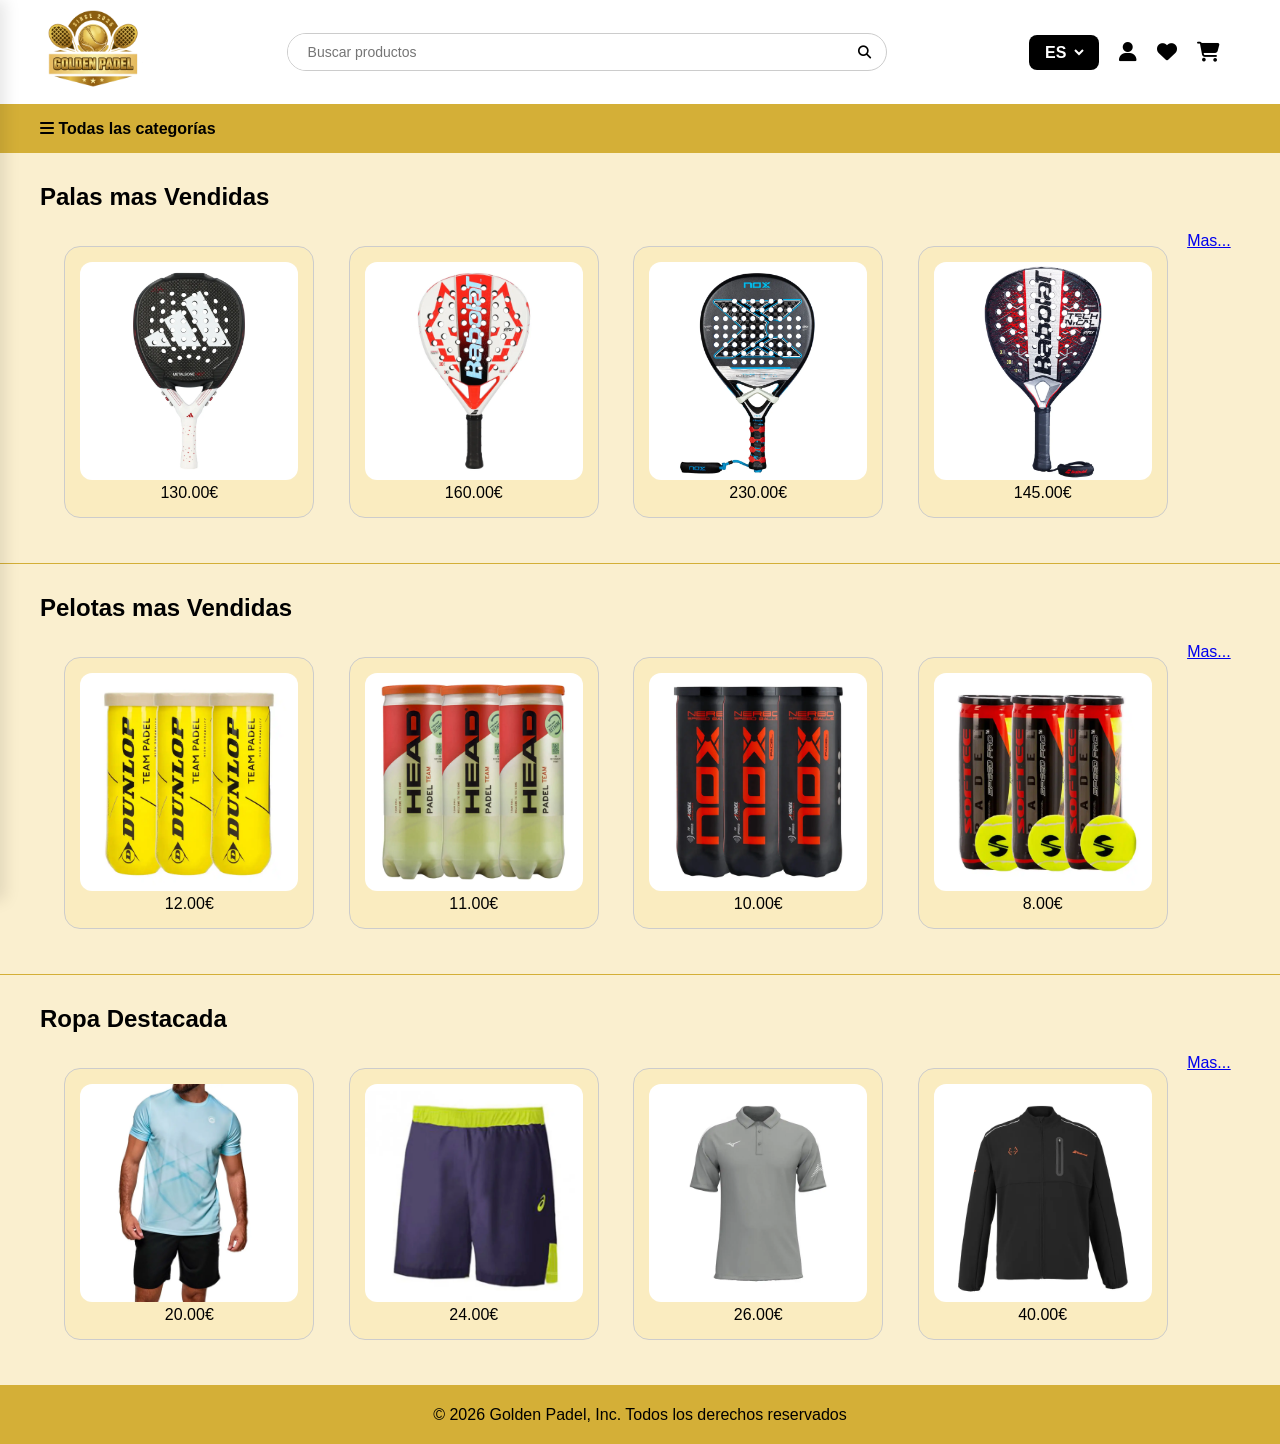
<file: index.html>
<!doctype html>
<html lang="en">
    <head>
        <meta charset="UTF-8" />
        <meta name="viewport" content="width=device-width, initial-scale=1.0" />
        <link rel="stylesheet" href="css/style.css" />
        <link rel="shortcut icon" href="img/logo.png" type="image/x-icon" />
        <link rel="stylesheet" href="https://cdnjs.cloudflare.com/ajax/libs/font-awesome/6.1.1/css/all.min.css" integrity="sha512-KfkfwYDsLkIlwQp6LFnl8zNdLGxu9YAA1QvwINks4PhcElQSvqcyVLLD9aMhXd13uQjoXtEKNosOWaZqXgel0g==" crossorigin="anonymous" referrerpolicy="no-referrer" />
        <title>Golden Padel</title>
    </head>

    <body>
    <!--Cabecera-->
    <header class="cabecera">
        <div class="logo">
            <a href="index.html" target="_self"><img src="img/logo.png" alt="logo"/></a>
        </div>
        <form class="busqueda">
            <input type="search" name="#" placeholder="Buscar productos">
            <button type="submit" target="_self">
                <i class="fa-solid fa-magnifying-glass"></i>
            </button>
        </form>
        <div class="acciones">
            <div class="idioma">
                <select>
                    <option>ES</option>
                    <option>EN</option>
                </select>
            </div>
            <a href="#" target="_self"><i class="fa-solid fa-user" style="color: rgb(0, 0, 0);"></i></a>
            <a href="#" target="_self"><i class="fa-solid fa-heart" style="color: rgb(0, 0, 0);"></i></a>
            <a href="#" target="_self"><i class="fa-solid fa-cart-shopping" style="color: rgb(0, 0, 0);"></i></a>
        </div>
    </header>

    <!--Menu-->
    <div class="contenedor-menu">
        <div class="menu">
            <a href="#"><i class="fa-solid fa-bars"></i> Todas las categorías</a>
            
            <div class="contenedor-lateral">
                <div class="cabecera-contenedor-lateral">
                    <h3>Golden Padel</h3>
                </div>
                <ul>
                    <li><a href="ropa.html" target="_self"><img src="img/iconos/ropa.png" alt=""> Ropa</a></li>
                    <li><a href="palas.html" target="_self"><img src="img/iconos/pala.png" alt=""> Palas</a></li>
                    <li><a href="pelotas.html" target="_self"><img src="img/iconos/pelotas.png" alt=""> Pelotas</a></li>
                    <li><a href="zapatillas.html" target="_self"><img src="img/iconos/zapatilla.png" alt=""> Zapatillas</a></li>
                    <li><a href="accesorios.html" target="_self"><img src="img/iconos/accesorios.png" alt=""> Accesorios</a></li>
                    <li><a href="formulario.html" target="_self"><img src="img/iconos/newsletter.png" alt=""> Newsletter</a></li>
                </ul>
            </div>
        </div>
    </div>

    <!--Panel Principal-->
    <section class="panel-index">
        <div class="palas seccion">
            <p>Palas mas Vendidas</p>
            <div class="articulo">
                <img src="img/palas/pala-adidas1.webp" alt="">
                <p>130.00€</p>
            </div>
            <div class="articulo">
                <img src="img/palas/pala-babolat1.webp" alt="">
                <p>160.00€</p>
            </div>
            <div class="articulo">
                <img src="img/palas/pala-nox1.webp" alt="">
                <p>230.00€</p>
            </div>
            <div class="articulo">
                <img src="img/palas/pala-babolat2.webp" alt="">
                <p>145.00€</p>
            </div>
            <div class="extra">
                <p><a href="palas.html" target="_self">Mas...</a></p>
            </div>
        </div>
        <div class="pelotas seccion">
            <p>Pelotas mas Vendidas</p>
            <div class="articulo">
                <img src="img/pelotas/pelotas-dunlop.webp" alt="">
                <p>12.00€</p>
            </div>
            <div class="articulo">
                <img src="img/pelotas/pelotas-head.webp" alt="">
                <p>11.00€</p>
            </div>
            <div class="articulo">
                <img src="img/pelotas/pelotas-nox.webp" alt="">
                <p>10.00€</p>
            </div>
            <div class="articulo">
                <img src="img/pelotas/pelotas-softee.webp" alt="">
                <p>8.00€</p>
            </div>
            <div class="extra">
                <p><a href="ropa.html" target="_self">Mas...</a></p>
            </div>
        </div>
        <div class="ropa seccion">
            <p>Ropa Destacada</p>
            <div class="articulo">
                <img src="img/ropa/camiseta1.webp" alt="">
                <p>20.00€</p>
            </div>
            <div class="articulo">
                <img src="img/ropa/pantalon1.webp" alt="">
                <p>24.00€</p>
            </div>
            <div class="articulo">
                <img src="img/ropa/polo1.webp" alt="">
                <p>26.00€</p>
            </div>
            <div class="articulo">
                <img src="img/ropa/sudadera1.webp" alt="">
                <p>40.00€</p>
            </div>
            <div class="extra">
                <p><a href="ropa.html" target="_self">Mas...</a></p>
            </div>
        </div>
    </section>

    <!--Pie de Página-->
    <footer class="pie">
        <p>© 2026 Golden Padel, Inc. Todos los derechos reservados</p>
    </footer>
  </body>
</html>
</file>
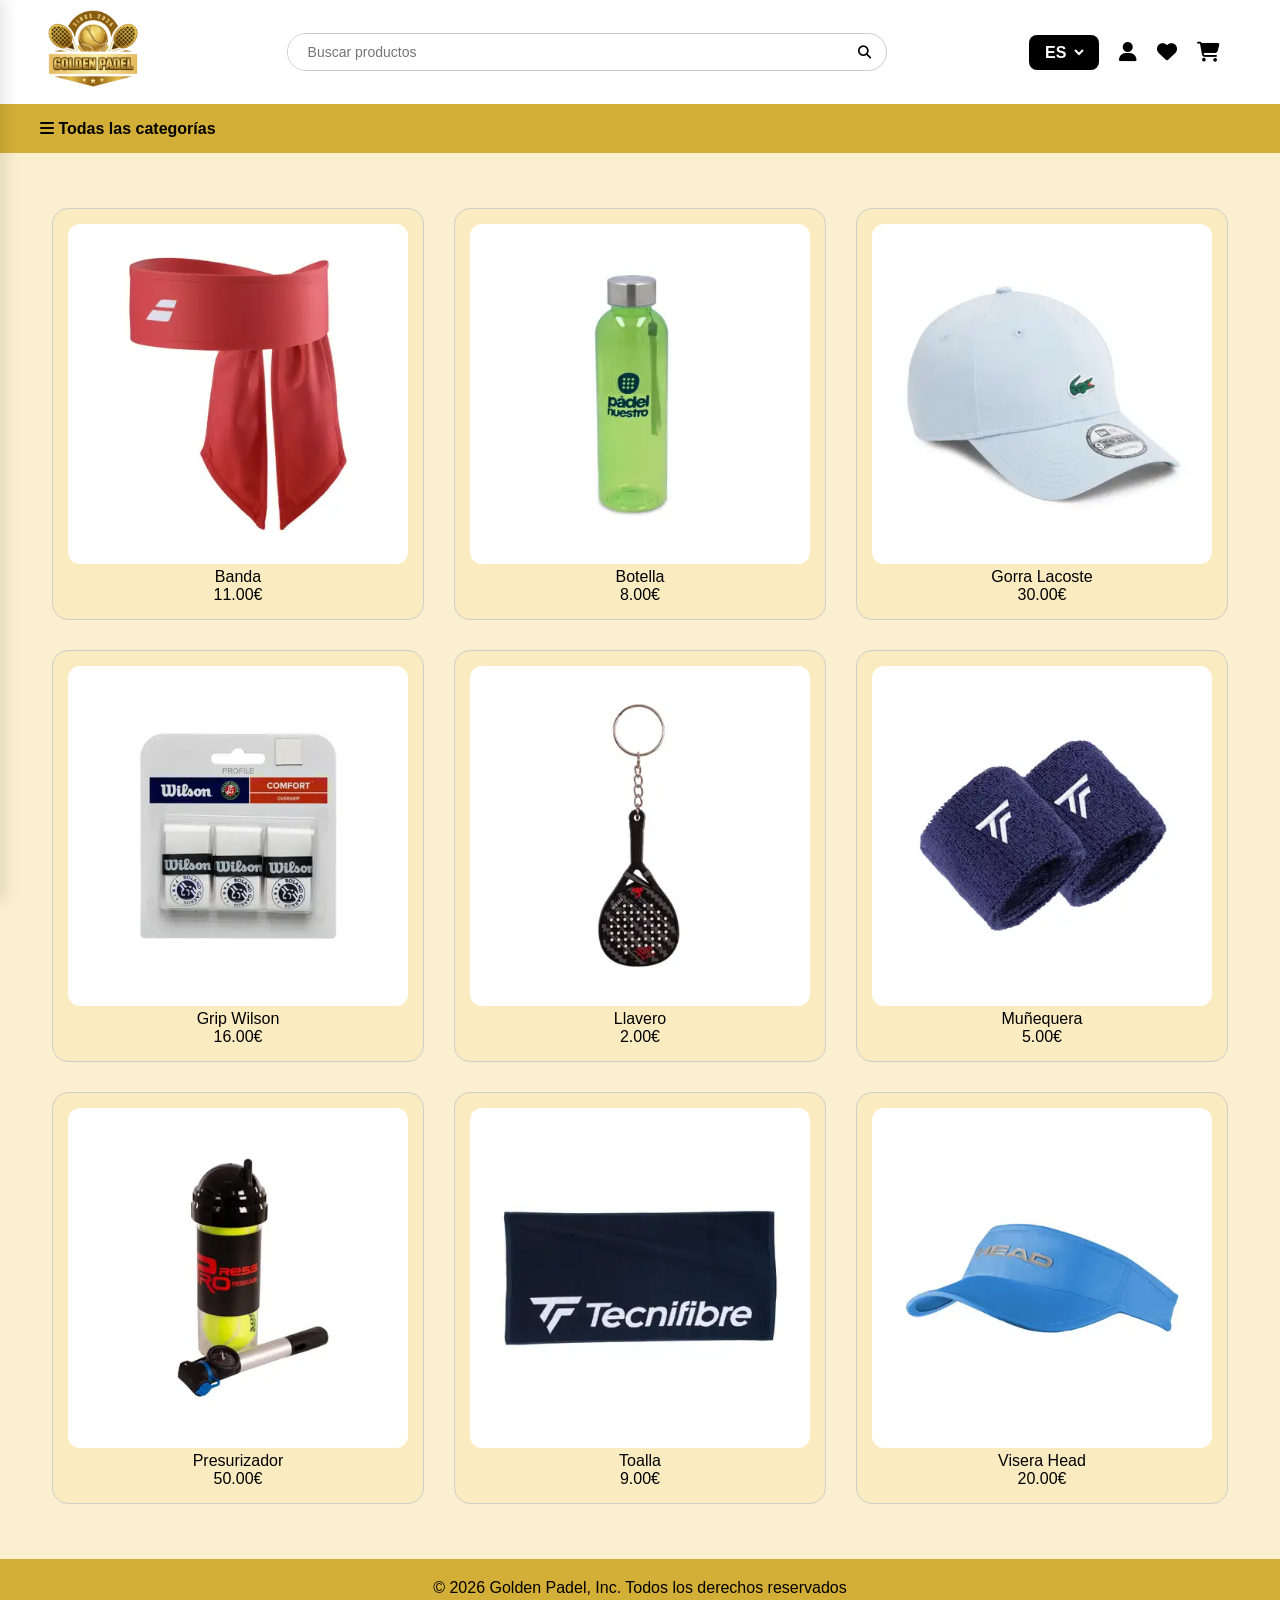
<file: accesorios.html>
<!doctype html>
<html lang="en">
    <head>
        <meta charset="UTF-8" />
        <meta name="viewport" content="width=device-width, initial-scale=1.0" />
        <link rel="stylesheet" href="css/style.css" />
        <link rel="shortcut icon" href="img/logo.png" type="image/x-icon" />
        <!--Libreria iconos-->
        <link rel="stylesheet" href="https://cdnjs.cloudflare.com/ajax/libs/font-awesome/6.1.1/css/all.min.css" integrity="sha512-KfkfwYDsLkIlwQp6LFnl8zNdLGxu9YAA1QvwINks4PhcElQSvqcyVLLD9aMhXd13uQjoXtEKNosOWaZqXgel0g==" crossorigin="anonymous" referrerpolicy="no-referrer" />
        <title>Golden Padel</title>
    </head>
    <body>
    <!--Cabecera-->
    <header class="cabecera">
        <!--Contenedor del Logo-->
        <div class="logo">
            <a href="index.html" target="_self"><img src="img/logo.png" alt="logo"/></a>
        </div>
        <!--Contenedor cuadro de Búsqueda-->
        <form class="busqueda">
            <input type="search" name="#" placeholder="Buscar productos">
            <button type="submit" target="_self">
                <i class="fa-solid fa-magnifying-glass"></i>
            </button>
        </form>
        <!--Contenedor de Acciones del Usuario-->
        <div class="acciones">
            <div class="idioma">
                <select>
                    <option>ES</option>
                    <option>EN</option>
                </select>
            </div>
            <a href="#" target="_self"><i class="fa-solid fa-user" style="color: rgb(0, 0, 0);"></i></a>
            <a href="#" target="_self"><i class="fa-solid fa-heart" style="color: rgb(0, 0, 0);"></i></a>
            <a href="#" target="_self"><i class="fa-solid fa-cart-shopping" style="color: rgb(0, 0, 0);"></i></a>
        </div>
    </header>

    <!--Contenedor de la Barra de Navegacion-->
    <div class="contenedor-menu">
        <div class="menu">
            <a href="#"><i class="fa-solid fa-bars"></i> Todas las categorías</a>
            
            <!--Menu lateral (Escondido)-->
            <div class="contenedor-lateral">
                <div class="cabecera-contenedor-lateral">
                    <h3>Golden Padel</h3>
                </div>
                <ul>
                    <li><a href="ropa.html" target="_self"><img src="img/iconos/ropa.png" alt=""> Ropa</a></li>
                    <li><a href="palas.html" target="_self"><img src="img/iconos/pala.png" alt=""> Palas</a></li>
                    <li><a href="pelotas.html" target="_self"><img src="img/iconos/pelotas.png" alt=""> Pelotas</a></li>
                    <li><a href="zapatillas.html" target="_self"><img src="img/iconos/zapatilla.png" alt=""> Zapatillas</a></li>
                    <li><a href="accesorios.html" target="_self"><img src="img/iconos/accesorios.png" alt=""> Accesorios</a></li>
                    <li><a href="formulario.html" target="_self"><img src="img/iconos/newsletter.png" alt=""> Newsletter</a></li>
                </ul>
            </div>
        </div>
    </div>

    <!--Contenedor del Panel Principal-->
    <section class="panel-accesorios">
    <div class="articulo">
        <img src="img/accesorios/banda1.webp" alt="">
        <p>Banda</p>
        <p>11.00€</p>
    </div>
    <div class="articulo">
        <img src="img/accesorios/botella1.webp" alt="">
        <p>Botella</p>
        <p>8.00€</p>
    </div>
    <div class="articulo">
        <img src="img/accesorios/gorra1.webp" alt="">
        <p>Gorra Lacoste</p>
        <p>30.00€</p>
    </div>
    <div class="articulo">
        <img src="img/accesorios/grip.webp" alt="">
        <p>Grip Wilson</p>
        <p>16.00€</p>
    </div>
    <div class="articulo">
        <img src="img/accesorios/llavero.webp" alt="">
        <p>Llavero</p>
        <p>2.00€</p>
    </div>
    <div class="articulo">
        <img src="img/accesorios/muñequera1.webp" alt="">
        <p>Muñequera</p>
        <p>5.00€</p>
    </div>
    <div class="articulo">
        <img src="img/accesorios/presurizador.webp" alt="">
        <p>Presurizador</p>
        <p>50.00€</p>
    </div>
    <div class="articulo">
        <img src="img/accesorios/toalla1.webp" alt="">
        <p>Toalla</p>
        <p>9.00€</p>
    </div>
    <div class="articulo">
        <img src="img/accesorios/visera1.webp" alt="">
        <p>Visera Head</p>
        <p>20.00€</p>
    </div>
    </section>

    <!--Contenedor del Footer-->
    <footer class="pie">
        <p>© 2026 Golden Padel, Inc. Todos los derechos reservados</p>
    </footer>
  </body>
</html>
</file>
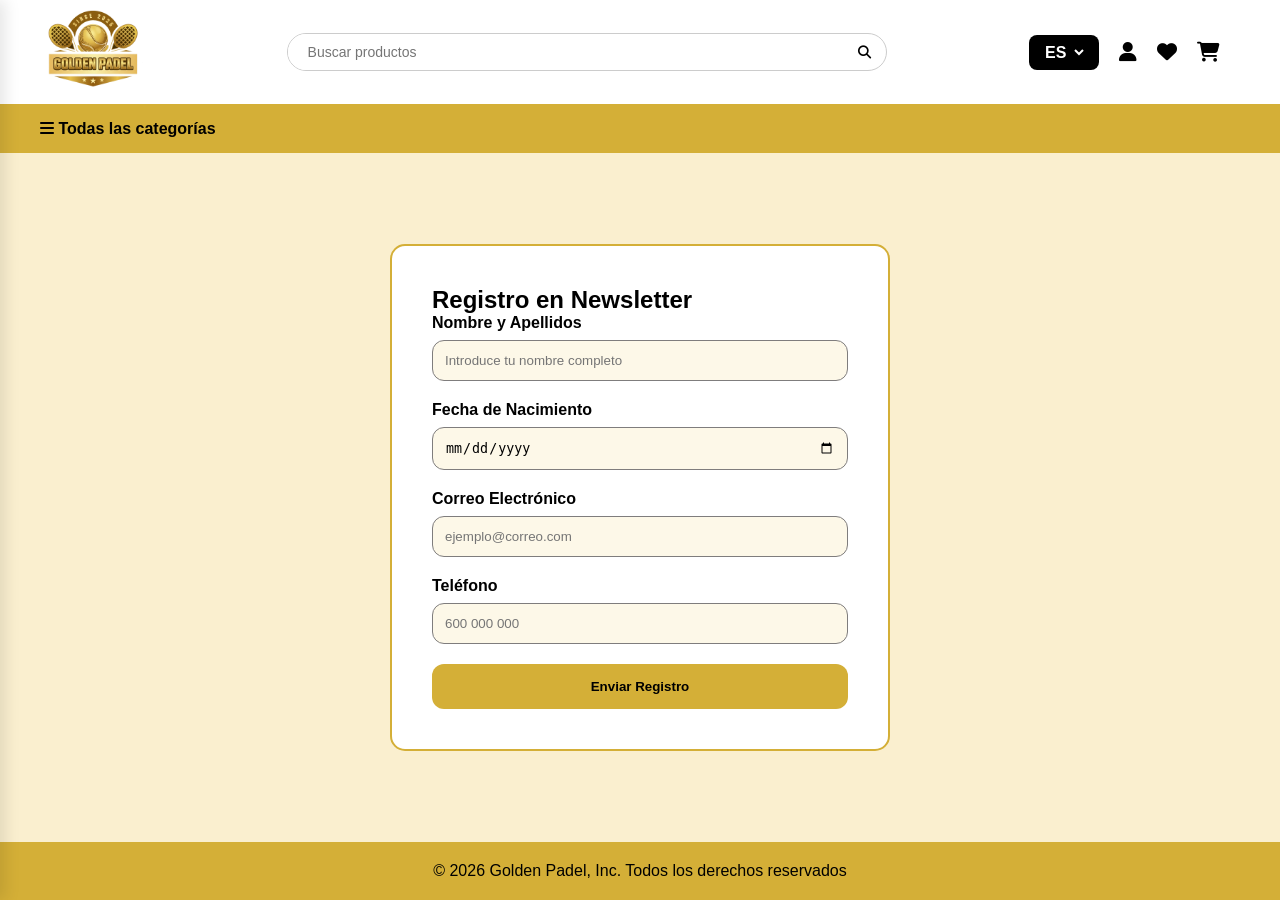
<file: formulario.html>
<!doctype html>
<html lang="en">
    <head>
        <meta charset="UTF-8" />
        <meta name="viewport" content="width=device-width, initial-scale=1.0" />
        <link rel="stylesheet" href="css/style.css" />
        <link rel="shortcut icon" href="img/logo.png" type="image/x-icon" />
        <!--Libreria iconos-->
        <link rel="stylesheet" href="https://cdnjs.cloudflare.com/ajax/libs/font-awesome/6.1.1/css/all.min.css" integrity="sha512-KfkfwYDsLkIlwQp6LFnl8zNdLGxu9YAA1QvwINks4PhcElQSvqcyVLLD9aMhXd13uQjoXtEKNosOWaZqXgel0g==" crossorigin="anonymous" referrerpolicy="no-referrer" />
        <title>Golden Padel</title>
    </head>
    <body>
    <!--Cabecera-->
    <header class="cabecera">
        <!--Contenedor del Logo-->
        <div class="logo">
            <a href="index.html" target="_self"><img src="img/logo.png" alt="logo"/></a>
        </div>
        <!--Contenedor cuadro de Búsqueda-->
        <form class="busqueda">
            <input type="search" name="#" placeholder="Buscar productos">
            <button type="submit" target="_self">
                <i class="fa-solid fa-magnifying-glass"></i>
            </button>
        </form>
        <!--Contenedor de Acciones del Usuario-->
        <div class="acciones">
            <div class="idioma">
                <select>
                    <option>ES</option>
                    <option>EN</option>
                </select>
            </div>
            <a href="usuario.html" target="_self"><i class="fa-solid fa-user" style="color: rgb(0, 0, 0);"></i></a>
            <a href="favoritos.html" target="_self"><i class="fa-solid fa-heart" style="color: rgb(0, 0, 0);"></i></a>
            <a href="carrito.html" target="_self"><i class="fa-solid fa-cart-shopping" style="color: rgb(0, 0, 0);"></i></a>
        </div>
    </header>

    <!--Contenedor de la Barra de Navegacion-->
    <div class="contenedor-menu">
        <div class="menu">
            <a href="#"><i class="fa-solid fa-bars"></i> Todas las categorías</a>
            
            <!--Menu lateral (Escondido)-->
            <div class="contenedor-lateral">
                <div class="cabecera-contenedor-lateral">
                    <h3>Golden Padel</h3>
                </div>
                <ul>
                    <li><a href="ropa.html" target="_self"><img src="img/iconos/ropa.png" alt=""> Ropa</a></li>
                    <li><a href="palas.html" target="_self"><img src="img/iconos/pala.png" alt=""> Palas</a></li>
                    <li><a href="pelotas.html" target="_self"><img src="img/iconos/pelotas.png" alt=""> Pelotas</a></li>
                    <li><a href="zapatillas.html" target="_self"><img src="img/iconos/zapatilla.png" alt=""> Zapatillas</a></li>
                    <li><a href="accesorios.html" target="_self"><img src="img/iconos/accesorios.png" alt=""> Accesorios</a></li>
                    <li><a href="formulario.html" target="_self"><img src="img/iconos/newsletter.png" alt=""> Newsletter</a></li>
                </ul>
            </div>
        </div>
    </div>
    
    <!--Contenedor del Panel Principal-->
    <section class="panel-formulario">
    <div class="contenedor-formulario">
        <h2>Registro en Newsletter</h2>
            <form action="mailto:diego.librado.lopez2004@gmail.com" method="get" enctype="application/x-www-form-urlencoded">
            <div class="casilla">
                <label for="nombre">Nombre y Apellidos</label>
                <input type="text" placeholder="Introduce tu nombre completo" required>
            </div>

            <div class="casilla">
                <label for="nacimiento">Fecha de Nacimiento</label>
                <input type="date" required>
            </div>

            <div class="casilla">
                <label for="email">Correo Electrónico</label>
                <input type="email" placeholder="ejemplo@correo.com" required>
            </div>

            <div class="casilla">
                <label for="telefono">Teléfono</label>
                <input type="tel" placeholder="600 000 000" required>
            </div>

            <button type="submit" class="boton-enviar">Enviar Registro</button>
        </form>
    </div>
    </section>

    <!--Contenedor del Footer-->
    <footer class="pie">
        <p>© 2026 Golden Padel, Inc. Todos los derechos reservados</p>
    </footer>
  </body>
</html>
</file>
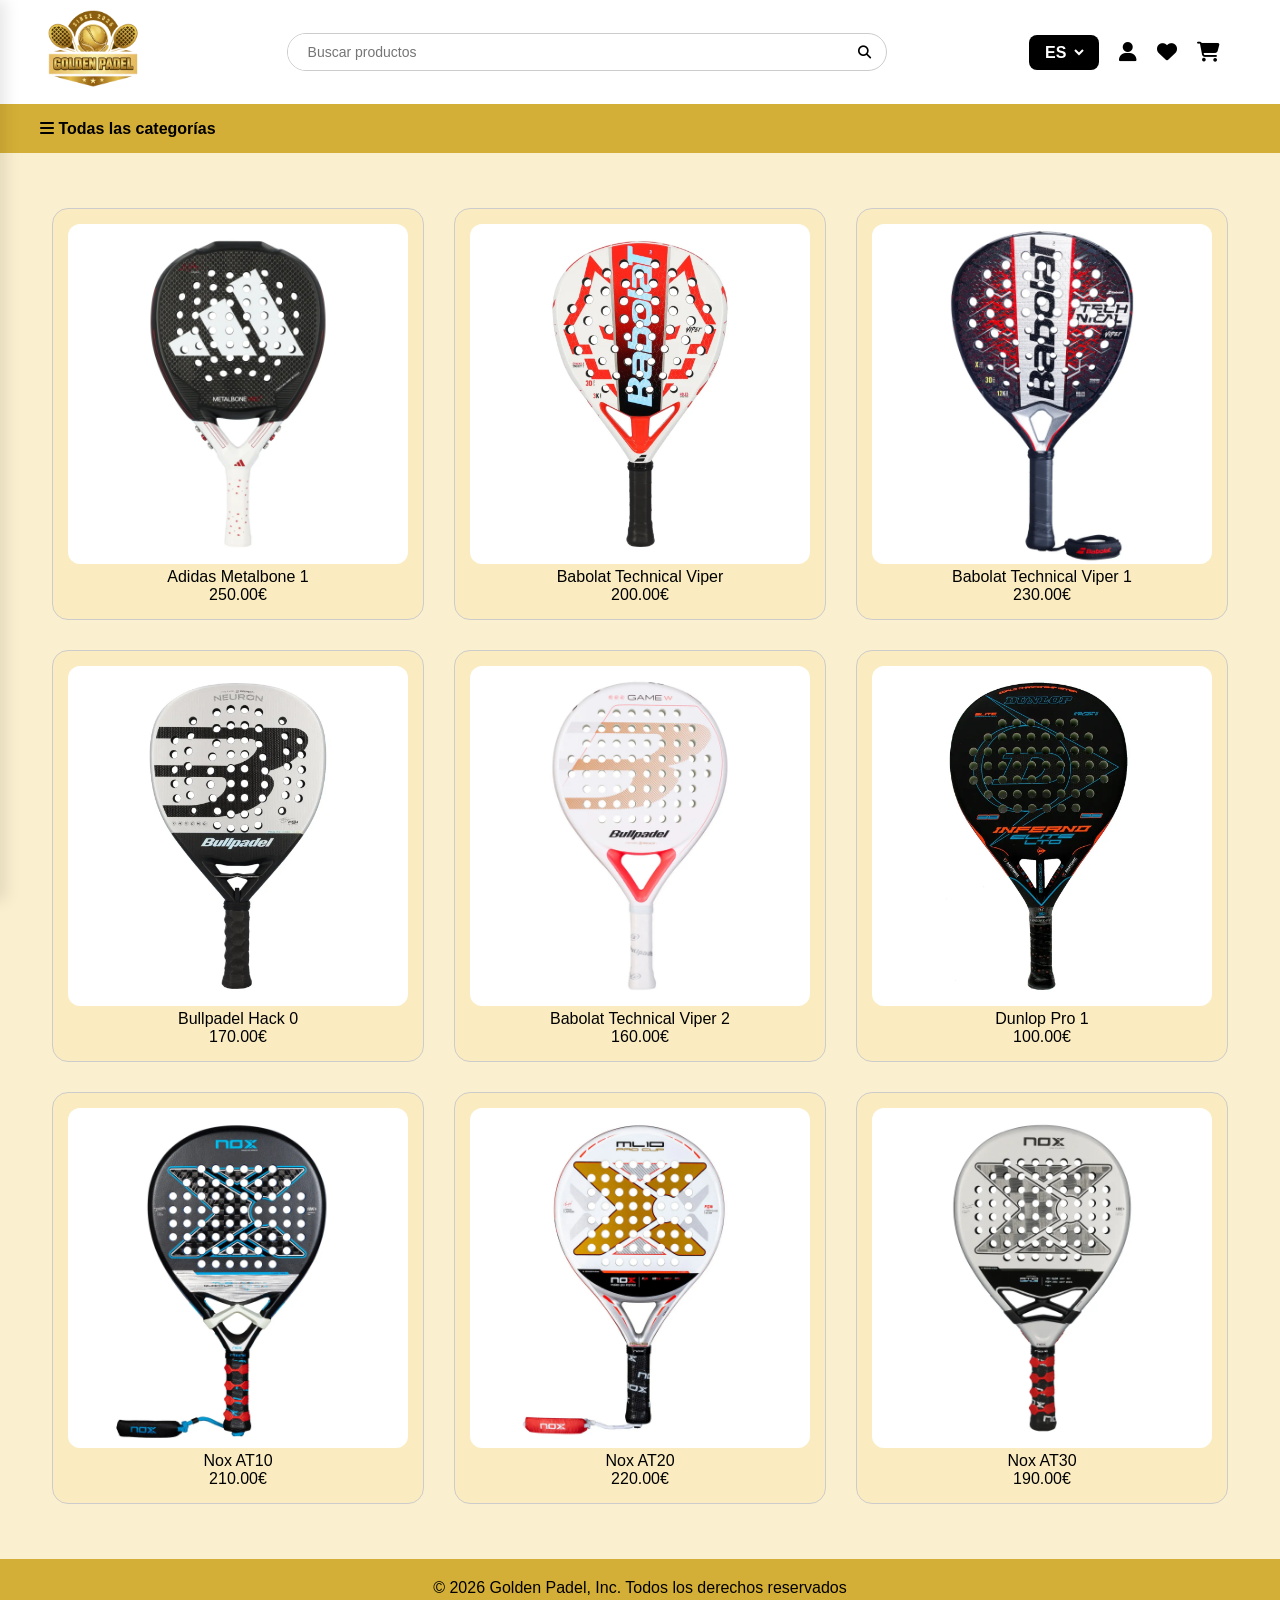
<file: palas.html>
<!doctype html>
<html lang="en">
    <head>
        <meta charset="UTF-8" />
        <meta name="viewport" content="width=device-width, initial-scale=1.0" />
        <link rel="stylesheet" href="css/style.css" />
        <link rel="shortcut icon" href="img/logo.png" type="image/x-icon" />
        <!--Libreria iconos-->
        <link rel="stylesheet" href="https://cdnjs.cloudflare.com/ajax/libs/font-awesome/6.1.1/css/all.min.css" integrity="sha512-KfkfwYDsLkIlwQp6LFnl8zNdLGxu9YAA1QvwINks4PhcElQSvqcyVLLD9aMhXd13uQjoXtEKNosOWaZqXgel0g==" crossorigin="anonymous" referrerpolicy="no-referrer" />
        <title>Golden Padel</title>
    </head>
    <body>
    <!--Cabecera-->
    <header class="cabecera">
        <!--Contenedor del Logo-->
        <div class="logo">
            <a href="index.html" target="_self"><img src="img/logo.png" alt="logo"/></a>
        </div>
        <!--Contenedor cuadro de Búsqueda-->
        <form class="busqueda">
            <input type="search" name="#" placeholder="Buscar productos">
            <button type="submit" target="_self">
                <i class="fa-solid fa-magnifying-glass"></i>
            </button>
        </form>
        <!--Contenedor de Acciones del Usuario-->
        <div class="acciones">
            <div class="idioma">
                <select>
                    <option>ES</option>
                    <option>EN</option>
                </select>
            </div>
            <a href="usuario.html" target="_self"><i class="fa-solid fa-user" style="color: rgb(0, 0, 0);"></i></a>
            <a href="favoritos.html" target="_self"><i class="fa-solid fa-heart" style="color: rgb(0, 0, 0);"></i></a>
            <a href="carrito.html" target="_self"><i class="fa-solid fa-cart-shopping" style="color: rgb(0, 0, 0);"></i></a>
        </div>
    </header>

    <!--Contenedor de la Barra de Navegacion-->
    <div class="contenedor-menu">
        <div class="menu">
            <a href="#"><i class="fa-solid fa-bars"></i> Todas las categorías</a>
            
            <!--Menu lateral (Escondido)-->
            <div class="contenedor-lateral">
                <div class="cabecera-contenedor-lateral">
                    <h3>Golden Padel</h3>
                </div>
                <ul>
                    <li><a href="ropa.html" target="_self"><img src="img/iconos/ropa.png" alt=""> Ropa</a></li>
                    <li><a href="palas.html" target="_self"><img src="img/iconos/pala.png" alt=""> Palas</a></li>
                    <li><a href="pelotas.html" target="_self"><img src="img/iconos/pelotas.png" alt=""> Pelotas</a></li>
                    <li><a href="zapatillas.html" target="_self"><img src="img/iconos/zapatilla.png" alt=""> Zapatillas</a></li>
                    <li><a href="accesorios.html" target="_self"><img src="img/iconos/accesorios.png" alt=""> Accesorios</a></li>
                    <li><a href="formulario.html" target="_self"><img src="img/iconos/newsletter.png" alt=""> Newsletter</a></li>
                </ul>
            </div>
        </div>
    </div>
    
    <!--Contenedor del Panel Principal-->
    <section class="panel-palas">
    <div class="articulo">
        <img src="img/palas/pala-adidas1.webp" alt="">
        <p>Adidas Metalbone 1</p>
        <p>250.00€</p>
    </div>
    <div class="articulo">
        <img src="img/palas/pala-babolat1.webp" alt="">
        <p>Babolat Technical Viper</p>
        <p>200.00€</p>
    </div>
    <div class="articulo">
        <img src="img/palas/pala-babolat2.webp" alt="">
        <p>Babolat Technical Viper 1</p>
        <p>230.00€</p>
    </div>
    <div class="articulo">
        <img src="img/palas/pala-bullpadel1.webp" alt="">
        <p>Bullpadel Hack 0</p>
        <p>170.00€</p>
    </div>
    <div class="articulo">
        <img src="img/palas/pala-bullpadel2.webp" alt="">
        <p>Babolat Technical Viper 2</p>
        <p>160.00€</p>
    </div>
    <div class="articulo">
        <img src="img/palas/pala-dunlop1.webp" alt="">
        <p>Dunlop Pro 1</p>
        <p>100.00€</p>
    </div>
    <div class="articulo">
        <img src="img/palas/pala-nox1.webp" alt="">
        <p>Nox AT10</p>
        <p>210.00€</p>
    </div>
    <div class="articulo">
        <img src="img/palas/pala-nox2.webp" alt="">
        <p>Nox AT20</p>
        <p>220.00€</p>
    </div>
    <div class="articulo">
        <img src="img/palas/pala-nox3.webp" alt="">
        <p>Nox AT30</p>
        <p>190.00€</p>
    </div>
    </section>

    <!--Contenedor del Footer-->
    <footer class="pie">
        <p>© 2026 Golden Padel, Inc. Todos los derechos reservados</p>
    </footer>
  </body>
</html>
</file>
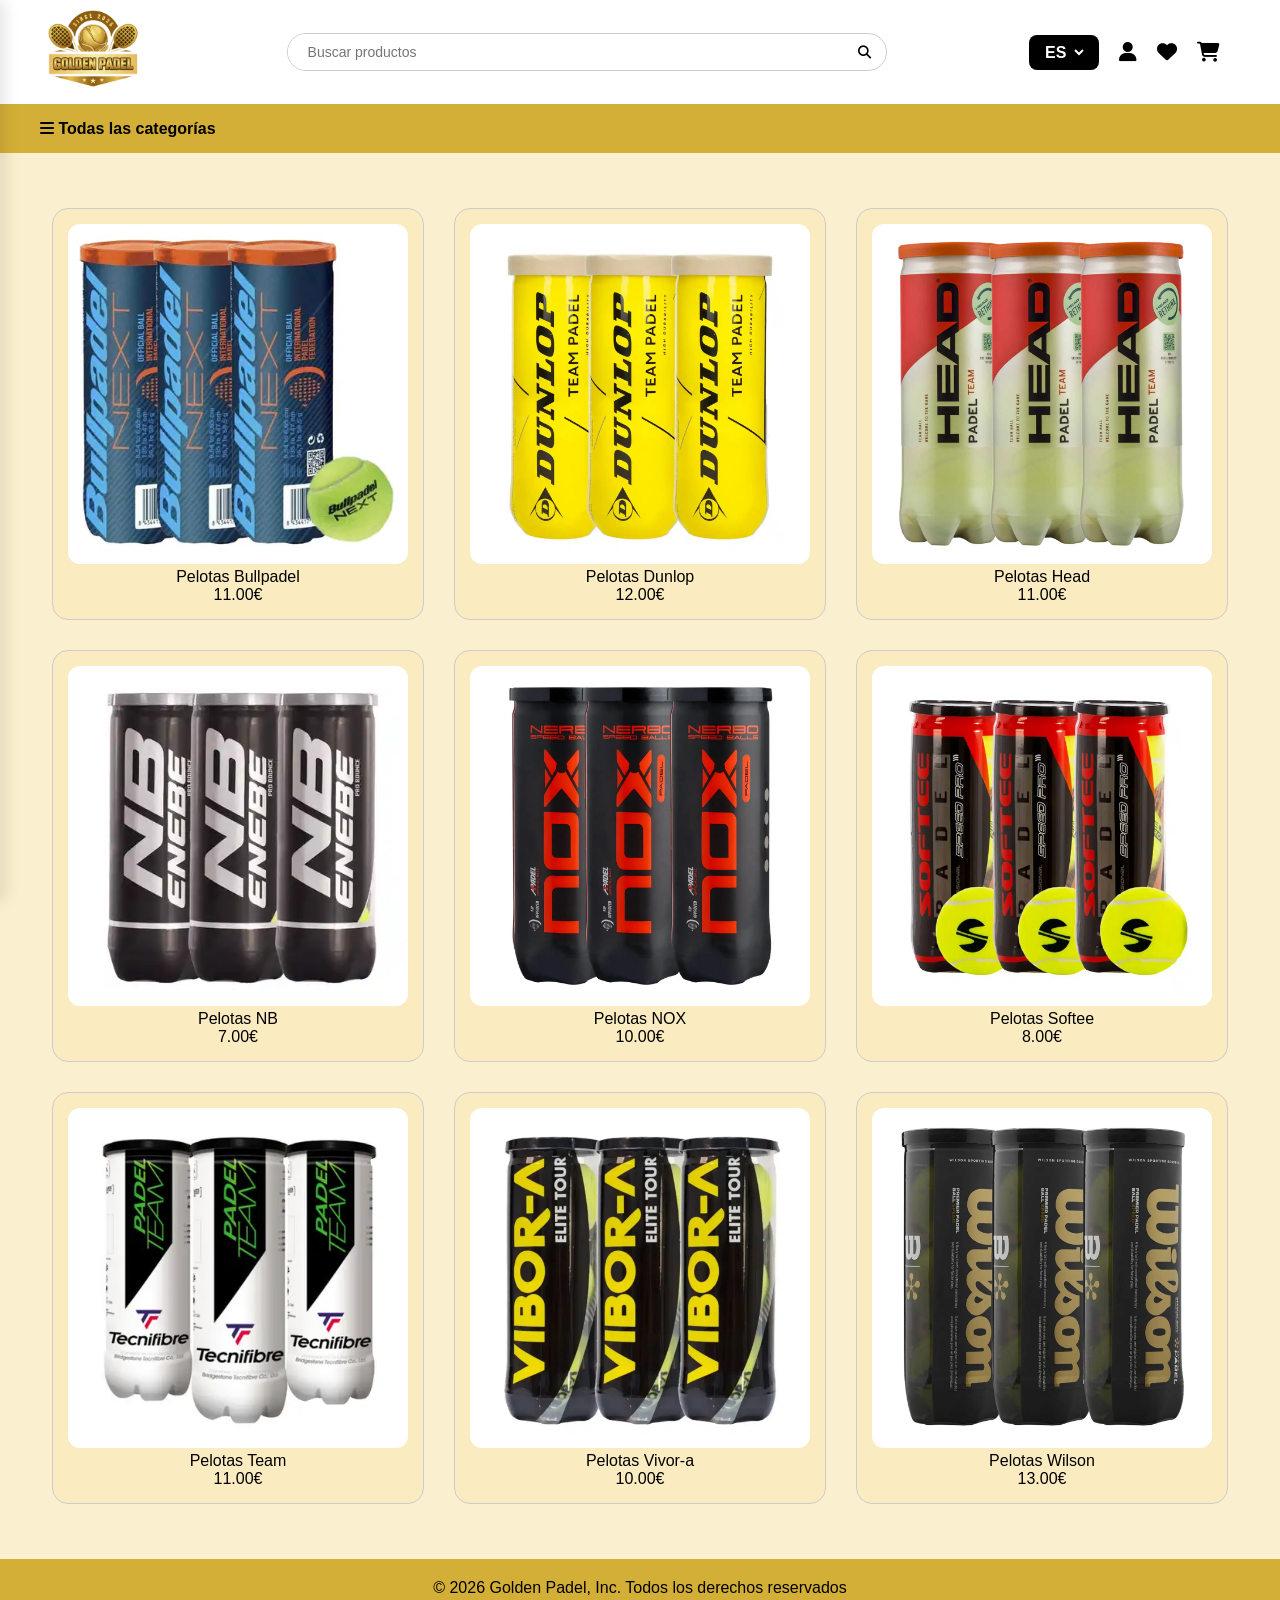
<file: pelotas.html>
<!doctype html>
<html lang="en">
    <head>
        <meta charset="UTF-8" />
        <meta name="viewport" content="width=device-width, initial-scale=1.0" />
        <link rel="stylesheet" href="css/style.css" />
        <link rel="shortcut icon" href="img/logo.png" type="image/x-icon" />
        <!--Libreria iconos-->
        <link rel="stylesheet" href="https://cdnjs.cloudflare.com/ajax/libs/font-awesome/6.1.1/css/all.min.css" integrity="sha512-KfkfwYDsLkIlwQp6LFnl8zNdLGxu9YAA1QvwINks4PhcElQSvqcyVLLD9aMhXd13uQjoXtEKNosOWaZqXgel0g==" crossorigin="anonymous" referrerpolicy="no-referrer" />
        <title>Golden Padel</title>
    </head>
    <body>
    <!--Cabecera-->
    <header class="cabecera">
        <!--Contenedor del Logo-->
        <div class="logo">
            <a href="index.html" target="_self"><img src="img/logo.png" alt="logo"/></a>
        </div>
        <!--Contenedor cuadro de Búsqueda-->
        <form class="busqueda">
            <input type="search" name="#" placeholder="Buscar productos">
            <button type="submit" target="_self">
                <i class="fa-solid fa-magnifying-glass"></i>
            </button>
        </form>
        <!--Contenedor de Acciones del Usuario-->
        <div class="acciones">
            <div class="idioma">
                <select>
                    <option>ES</option>
                    <option>EN</option>
                </select>
            </div>
            <a href="usuario.html" target="_self"><i class="fa-solid fa-user" style="color: rgb(0, 0, 0);"></i></a>
            <a href="favoritos.html" target="_self"><i class="fa-solid fa-heart" style="color: rgb(0, 0, 0);"></i></a>
            <a href="carrito.html" target="_self"><i class="fa-solid fa-cart-shopping" style="color: rgb(0, 0, 0);"></i></a>
        </div>
    </header>

    <!--Contenedor de la Barra de Navegacion-->
    <div class="contenedor-menu">
        <div class="menu">
            <a href="#"><i class="fa-solid fa-bars"></i> Todas las categorías</a>
            
            <!--Menu lateral (Escondido)-->
            <div class="contenedor-lateral">
                <div class="cabecera-contenedor-lateral">
                    <h3>Golden Padel</h3>
                </div>
                <ul>
                    <li><a href="ropa.html" target="_self"><img src="img/iconos/ropa.png" alt=""> Ropa</a></li>
                    <li><a href="palas.html" target="_self"><img src="img/iconos/pala.png" alt=""> Palas</a></li>
                    <li><a href="pelotas.html" target="_self"><img src="img/iconos/pelotas.png" alt=""> Pelotas</a></li>
                    <li><a href="zapatillas.html" target="_self"><img src="img/iconos/zapatilla.png" alt=""> Zapatillas</a></li>
                    <li><a href="accesorios.html" target="_self"><img src="img/iconos/accesorios.png" alt=""> Accesorios</a></li>
                    <li><a href="formulario.html" target="_self"><img src="img/iconos/newsletter.png" alt=""> Newsletter</a></li>
                </ul>
            </div>
        </div>
    </div>
    
    <!--Contenedor del Panel Principal-->
    <section class="panel-pelotas">
    <div class="articulo">
        <img src="img/pelotas/pelotas-bullpadel.webp" alt="">
        <p>Pelotas Bullpadel</p>
        <p>11.00€</p>
    </div>
    <div class="articulo">
        <img src="img/pelotas/pelotas-dunlop.webp" alt="">
        <p>Pelotas Dunlop</p>
        <p>12.00€</p>
    </div>
    <div class="articulo">
        <img src="img/pelotas/pelotas-head.webp" alt="">
        <p>Pelotas Head</p>
        <p>11.00€</p>
    </div>
    <div class="articulo">
        <img src="img/pelotas/pelotas-nb.webp" alt="">
        <p>Pelotas NB</p>
        <p>7.00€</p>
    </div>
    <div class="articulo">
        <img src="img/pelotas/pelotas-nox.webp" alt="">
        <p>Pelotas NOX</p>
        <p>10.00€</p>
    </div>
    <div class="articulo">
        <img src="img/pelotas/pelotas-softee.webp" alt="">
        <p>Pelotas Softee</p>
        <p>8.00€</p>
    </div>
    <div class="articulo">
        <img src="img/pelotas/pelotas-team.webp" alt="">
        <p>Pelotas Team</p>
        <p>11.00€</p>
    </div>
    <div class="articulo">
        <img src="img/pelotas/pelotas-vivora.webp" alt="">
        <p>Pelotas Vivor-a</p>
        <p>10.00€</p>
    </div>
    <div class="articulo">
        <img src="img/pelotas/pelotas-wilson.webp" alt="">
        <p>Pelotas Wilson</p>
        <p>13.00€</p>
    </div>
    </section>

    <!--Contenedor del Footer-->
    <footer class="pie">
        <p>© 2026 Golden Padel, Inc. Todos los derechos reservados</p>
    </footer>
  </body>
</html>
</file>
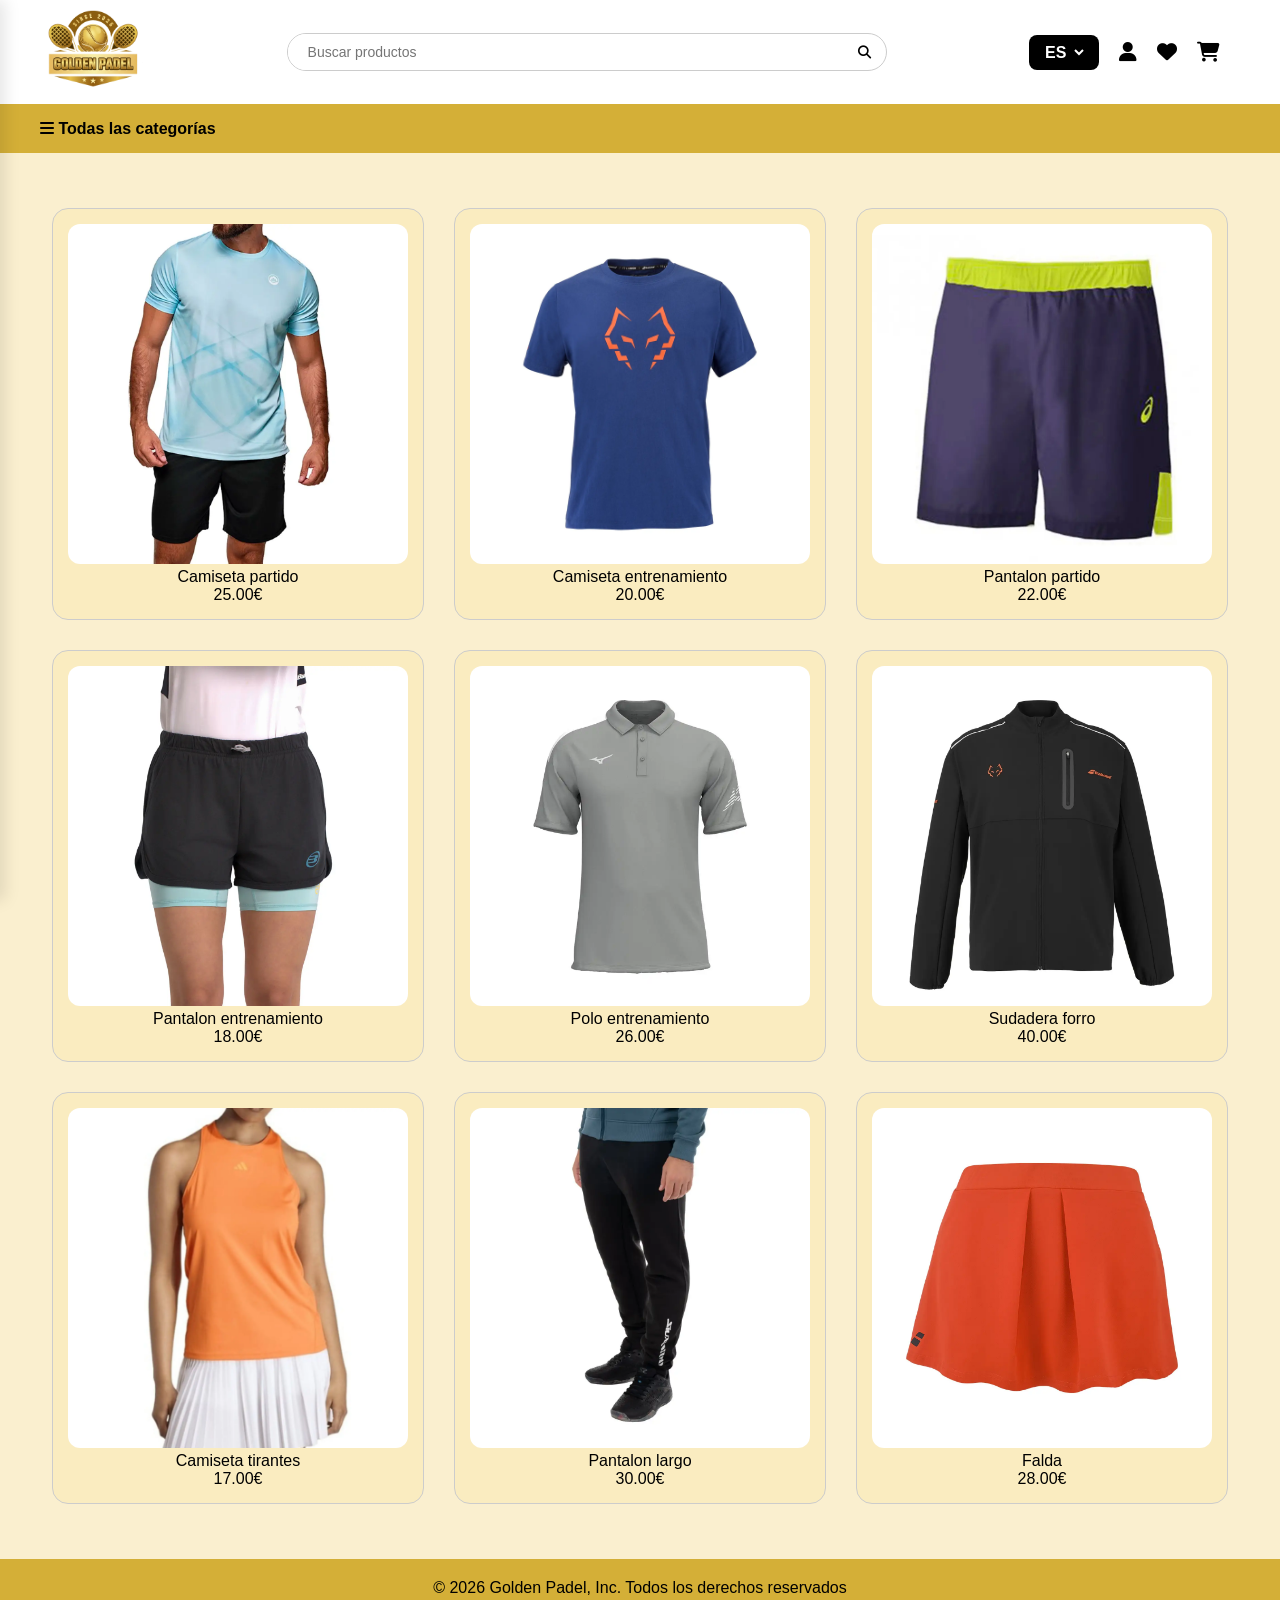
<file: ropa.html>
<!doctype html>
<html lang="en">
    <head>
        <meta charset="UTF-8" />
        <meta name="viewport" content="width=device-width, initial-scale=1.0" />
        <link rel="stylesheet" href="css/style.css" />
        <link rel="shortcut icon" href="img/logo.png" type="image/x-icon" />
        <!--Libreria iconos-->
        <link rel="stylesheet" href="https://cdnjs.cloudflare.com/ajax/libs/font-awesome/6.1.1/css/all.min.css" integrity="sha512-KfkfwYDsLkIlwQp6LFnl8zNdLGxu9YAA1QvwINks4PhcElQSvqcyVLLD9aMhXd13uQjoXtEKNosOWaZqXgel0g==" crossorigin="anonymous" referrerpolicy="no-referrer" />
        <title>Golden Padel</title>
    </head>
    <body>
    <!--Cabecera-->
    <header class="cabecera">
        <!--Contenedor del Logo-->
        <div class="logo">
            <a href="index.html" target="_self"><img src="img/logo.png" alt="logo"/></a>
        </div>
        <!--Contenedor cuadro de Búsqueda-->
        <form class="busqueda">
            <input type="search" name="#" placeholder="Buscar productos">
            <button type="submit" target="_self">
                <i class="fa-solid fa-magnifying-glass"></i>
            </button>
        </form>
        <!--Contenedor de Acciones del Usuario-->
        <div class="acciones">
            <div class="idioma">
                <select>
                    <option>ES</option>
                    <option>EN</option>
                </select>
            </div>
            <a href="usuario.html" target="_self"><i class="fa-solid fa-user" style="color: rgb(0, 0, 0);"></i></a>
            <a href="favoritos.html" target="_self"><i class="fa-solid fa-heart" style="color: rgb(0, 0, 0);"></i></a>
            <a href="carrito.html" target="_self"><i class="fa-solid fa-cart-shopping" style="color: rgb(0, 0, 0);"></i></a>
        </div>
    </header>

    <!--Contenedor de la Barra de Navegacion-->
    <div class="contenedor-menu">
        <div class="menu">
            <a href="#"><i class="fa-solid fa-bars"></i> Todas las categorías</a>
            
            <!--Menu lateral (Escondido)-->
            <div class="contenedor-lateral">
                <div class="cabecera-contenedor-lateral">
                    <h3>Golden Padel</h3>
                </div>
                <ul>
                    <li><a href="ropa.html" target="_self"><img src="img/iconos/ropa.png" alt=""> Ropa</a></li>
                    <li><a href="palas.html" target="_self"><img src="img/iconos/pala.png" alt=""> Palas</a></li>
                    <li><a href="pelotas.html" target="_self"><img src="img/iconos/pelotas.png" alt=""> Pelotas</a></li>
                    <li><a href="zapatillas.html" target="_self"><img src="img/iconos/zapatilla.png" alt=""> Zapatillas</a></li>
                    <li><a href="accesorios.html" target="_self"><img src="img/iconos/accesorios.png" alt=""> Accesorios</a></li>
                    <li><a href="formulario.html" target="_self"><img src="img/iconos/newsletter.png" alt=""> Newsletter</a></li>
                </ul>
            </div>
        </div>
    </div>
    
    <!--Contenedor del Panel Principal-->
    <section class="panel-ropa">
    <div class="articulo">
        <img src="img/ropa/camiseta1.webp" alt="">
        <p>Camiseta partido</p>
        <p>25.00€</p>
    </div>
    <div class="articulo">
        <img src="img/ropa/camiseta2.webp" alt="">
        <p>Camiseta entrenamiento</p>
        <p>20.00€</p>
    </div>
    <div class="articulo">
        <img src="img/ropa/pantalon1.webp" alt="">
        <p>Pantalon partido</p>
        <p>22.00€</p>
    </div>
    <div class="articulo">
        <img src="img/ropa/pantalon2.webp" alt="">
        <p>Pantalon entrenamiento</p>
        <p>18.00€</p>
    </div>
    <div class="articulo">
        <img src="img/ropa/polo1.webp" alt="">
        <p>Polo entrenamiento</p>
        <p>26.00€</p>
    </div>
    <div class="articulo">
        <img src="img/ropa/sudadera1.webp" alt="">
        <p>Sudadera forro</p>
        <p>40.00€</p>
    </div>
    <div class="articulo">
        <img src="img/ropa/camiseta3.webp" alt="">
        <p>Camiseta tirantes</p>
        <p>17.00€</p>
    </div>
    <div class="articulo">
        <img src="img/ropa/pantalon3.webp" alt="">
        <p>Pantalon largo</p>
        <p>30.00€</p>
    </div>
    <div class="articulo">
        <img src="img/ropa/falda.webp" alt="">
        <p>Falda</p>
        <p>28.00€</p>
    </div>
    </section>

    <!--Contenedor del Footer-->
    <footer class="pie">
        <p>© 2026 Golden Padel, Inc. Todos los derechos reservados</p>
    </footer>
  </body>
</html>
</file>
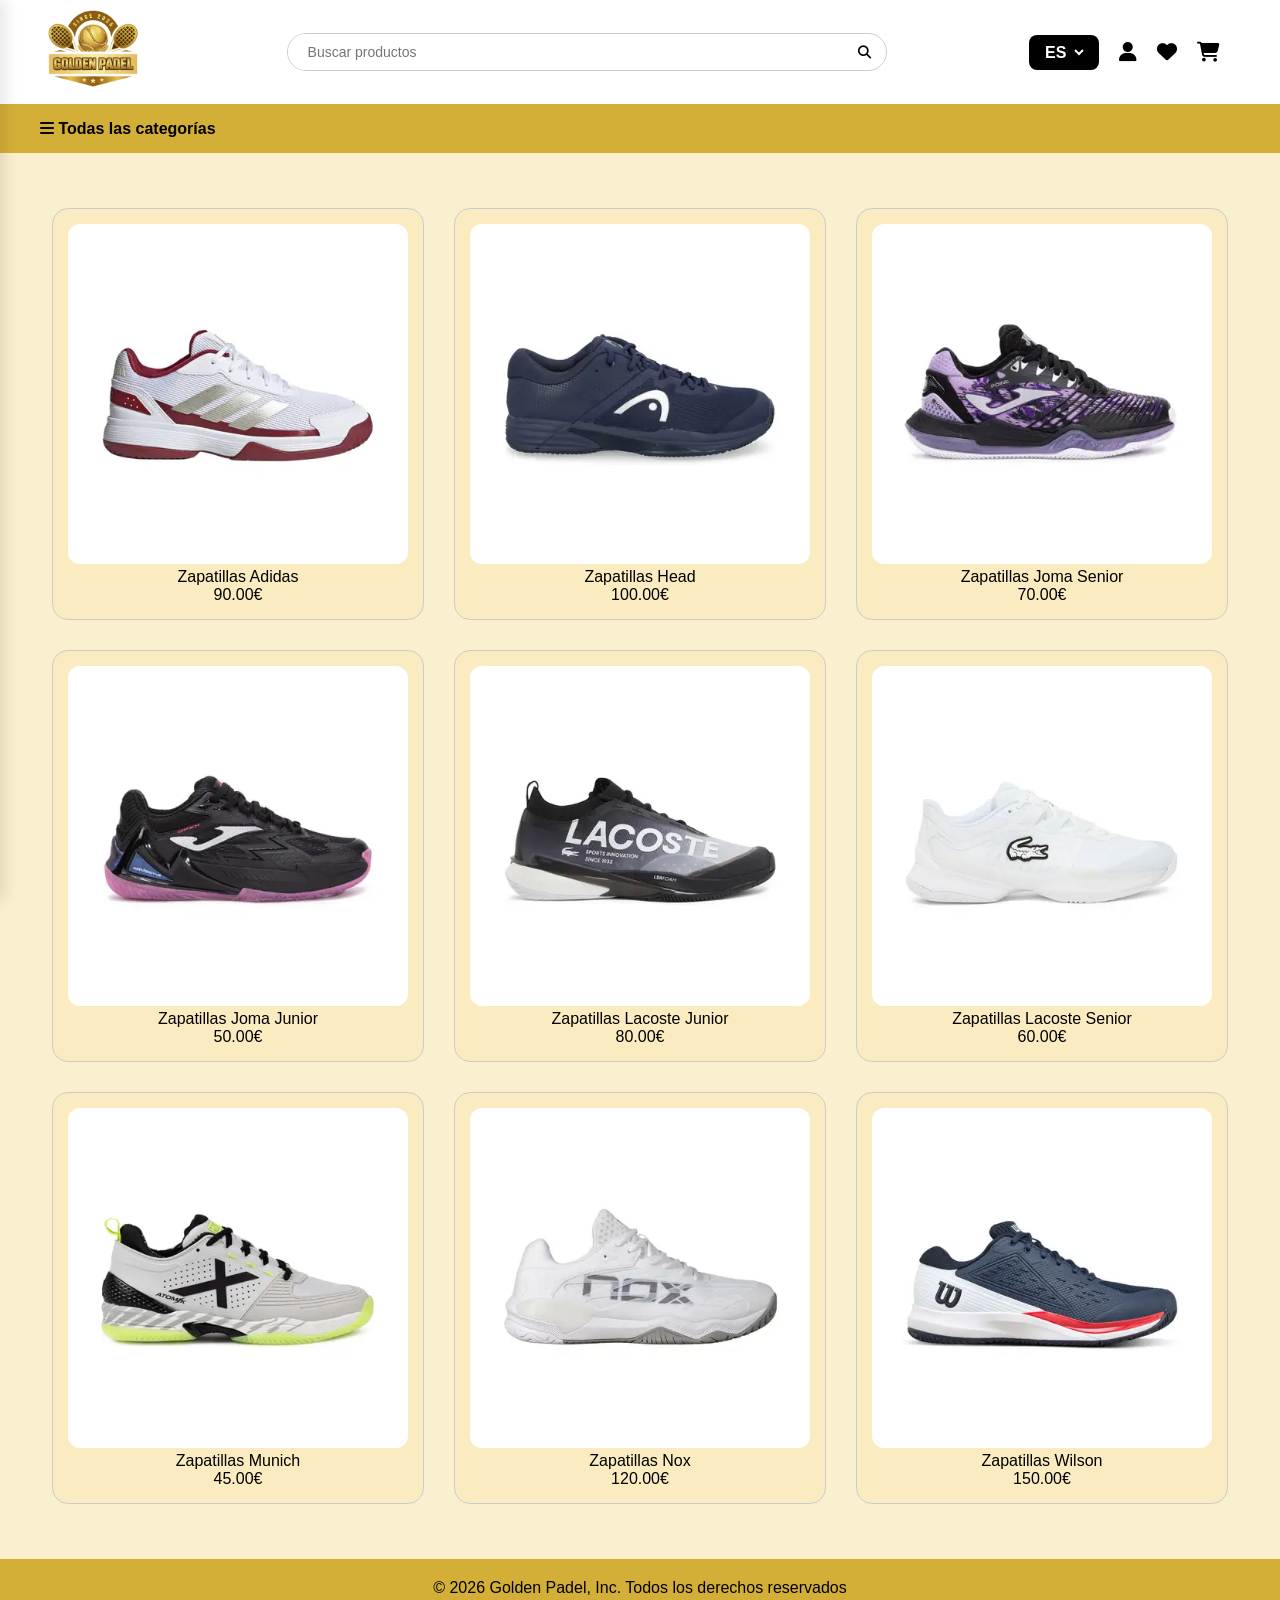
<file: zapatillas.html>
<!doctype html>
<html lang="en">
    <head>
        <meta charset="UTF-8" />
        <meta name="viewport" content="width=device-width, initial-scale=1.0" />
        <link rel="stylesheet" href="css/style.css" />
        <link rel="shortcut icon" href="img/logo.png" type="image/x-icon" />
        <!--Libreria iconos-->
        <link rel="stylesheet" href="https://cdnjs.cloudflare.com/ajax/libs/font-awesome/6.1.1/css/all.min.css" integrity="sha512-KfkfwYDsLkIlwQp6LFnl8zNdLGxu9YAA1QvwINks4PhcElQSvqcyVLLD9aMhXd13uQjoXtEKNosOWaZqXgel0g==" crossorigin="anonymous" referrerpolicy="no-referrer" />
        <title>Golden Padel</title>
    </head>
    <body>
    <!--Cabecera-->
    <header class="cabecera">
        <!--Contenedor del Logo-->
        <div class="logo">
            <a href="index.html" target="_self"><img src="img/logo.png" alt="logo"/></a>
        </div>
        <!--Contenedor cuadro de Búsqueda-->
        <form class="busqueda">
            <input type="search" name="#" placeholder="Buscar productos">
            <button type="submit" target="_self">
                <i class="fa-solid fa-magnifying-glass"></i>
            </button>
        </form>
        <!--Contenedor de Acciones del Usuario-->
        <div class="acciones">
            <div class="idioma">
                <select>
                    <option>ES</option>
                    <option>EN</option>
                </select>
            </div>
            <a href="usuario.html" target="_self"><i class="fa-solid fa-user" style="color: rgb(0, 0, 0);"></i></a>
            <a href="favoritos.html" target="_self"><i class="fa-solid fa-heart" style="color: rgb(0, 0, 0);"></i></a>
            <a href="carrito.html" target="_self"><i class="fa-solid fa-cart-shopping" style="color: rgb(0, 0, 0);"></i></a>
        </div>
    </header>

    <!--Contenedor de la Barra de Navegacion-->
    <div class="contenedor-menu">
        <div class="menu">
            <a href="#"><i class="fa-solid fa-bars"></i> Todas las categorías</a>
            
            <!--Menu lateral (Escondido)-->
            <div class="contenedor-lateral">
                <div class="cabecera-contenedor-lateral">
                    <h3>Golden Padel</h3>
                </div>
                <ul>
                    <li><a href="ropa.html" target="_self"><img src="img/iconos/ropa.png" alt=""> Ropa</a></li>
                    <li><a href="palas.html" target="_self"><img src="img/iconos/pala.png" alt=""> Palas</a></li>
                    <li><a href="pelotas.html" target="_self"><img src="img/iconos/pelotas.png" alt=""> Pelotas</a></li>
                    <li><a href="zapatillas.html" target="_self"><img src="img/iconos/zapatilla.png" alt=""> Zapatillas</a></li>
                    <li><a href="accesorios.html" target="_self"><img src="img/iconos/accesorios.png" alt=""> Accesorios</a></li>
                    <li><a href="formulario.html" target="_self"><img src="img/iconos/newsletter.png" alt=""> Newsletter</a></li>
                </ul>
            </div>
        </div>
    </div>
    
    <!--Contenedor del Panel Principal-->
    <section class="panel-zapatillas">
    <div class="articulo">
        <img src="img/zapatillas/adidas1.webp" alt="">
        <p>Zapatillas Adidas</p>
        <p>90.00€</p>
    </div>
    <div class="articulo">
        <img src="img/zapatillas/head1.webp" alt="">
        <p>Zapatillas Head</p>
        <p>100.00€</p>
    </div>
    <div class="articulo">
        <img src="img/zapatillas/joma1.webp" alt="">
        <p>Zapatillas Joma Senior</p>
        <p>70.00€</p>
    </div>
    <div class="articulo">
        <img src="img/zapatillas/joma2.webp" alt="">
        <p>Zapatillas Joma Junior</p>
        <p>50.00€</p>
    </div>
    <div class="articulo">
        <img src="img/zapatillas/lacoste1.webp" alt="">
        <p>Zapatillas Lacoste Junior</p>
        <p>80.00€</p>
    </div>
    <div class="articulo">
        <img src="img/zapatillas/lacoste2.webp" alt="">
        <p>Zapatillas Lacoste Senior</p>
        <p>60.00€</p>
    </div>
    <div class="articulo">
        <img src="img/zapatillas/munich1.webp" alt="">
        <p>Zapatillas Munich</p>
        <p>45.00€</p>
    </div>
    <div class="articulo">
        <img src="img/zapatillas/nox1.webp" alt="">
        <p>Zapatillas Nox</p>
        <p>120.00€</p>
    </div>
    <div class="articulo">
        <img src="img/zapatillas/wilson1.webp" alt="">
        <p>Zapatillas Wilson</p>
        <p>150.00€</p>
    </div>
    </section>

    <!--Contenedor del Footer-->
    <footer class="pie">
        <p>© 2026 Golden Padel, Inc. Todos los derechos reservados</p>
    </footer>
  </body>
</html>
</file>
<file: css/style.css>
/* --- CONFIGURACIÓN GLOBAL --- */
* {
    margin: 0px;
    padding: 0px;
    box-sizing: border-box;
}

body {
    background-color: #faefcf;
    font-family: Arial, Helvetica, sans-serif;
    margin: 0;
    padding: 0;
    /* Flexbox aquí ayuda a que el footer se quede abajo */
    display: flex;
    flex-direction: column;
    min-height: 100vh; 
}

/* --- CABECERA --- */
.cabecera {
    display: flex;
    align-items: center;
    justify-content: space-between;
    padding: 10px 40px;
    background-color: #ffffff;
    border-bottom: 1px solid #d4af37;
    flex-wrap: wrap; /* Permite que los elementos bajen en móviles */
}

.cabecera img {
    height: 80px; /* Ajustado para que no sea gigante */
}

.busqueda {
    display: flex;
    align-items: center;
    width: 100%;
    max-width: 600px;    
    margin: 10px;
    border: 1px solid #ccc;
    border-radius: 25px;
    overflow: hidden;
    background-color: #fff; 
    transition: border-color 0.4s linear;
}

.busqueda:focus-within {
    border: 2px solid #d4af37;
}

.busqueda input {
    border: none;
    padding: 10px 20px;
    outline: none;
    font-size: 14px;
    width: 100%;
}

.busqueda button {
    background-color: transparent;
    border: none;
    color: black;
    padding: 0 15px;
    cursor: pointer;
}

.acciones {
    display: flex;
    align-items: center;
}

.acciones a {
    text-decoration: none;
    margin-right: 20px;
    font-size: 20px;
    transition: 0.3s;
}

.acciones a:hover {
    transform: scale(1.3);
}

.idioma {
    display: flex;
    align-items: center;
    background-color: #000;
    padding: 5px 12px;
    border-radius: 8px;
    width: 70px;
    height: 35px;
    margin-right: 20px;
}

.idioma select {
    background: #000;
    border: none;
    color: #fff;
    font-weight: bold;
    font-size: 16px;
    width: 100%;
    cursor: pointer;
    outline: none;
}

/* --- MENÚ LATERAL --- */
.contenedor-menu {
    background-color: #d4af37;
    padding: 15px 40px;
}

.menu {
    position: relative;
    display: inline-block;
}

.menu > a {
    color: black;
    text-decoration: none;
    font-weight: bold;
}

.contenedor-lateral {
    position: fixed;
    top: 0;
    left: 0;
    width: 280px;
    height: 100%;
    background-color: #fff;
    z-index: 1000;
    box-shadow: 5px 0 15px rgba(0, 0, 0, 0.1);
    transform: translateX(-100%);
    transition: transform 0.4s ease-in-out;
}

.menu:hover .contenedor-lateral {
    transform: translateX(0);
}

.cabecera-contenedor-lateral {
    padding: 30px 20px;
    background-color: #d4af37;
    text-align: center;
}

.contenedor-lateral ul {
    list-style: none;
    padding: 20px 0;
}

.contenedor-lateral ul li a {
    display: flex;
    align-items: center;
    padding: 15px 25px;
    color: #333;
    text-decoration: none;
    border-bottom: 1px solid #f4f4f4;
}

.contenedor-lateral ul li a img {
    width: 20px;
    height: 20px;
    margin-right: 15px;
}

/* --- PANEL PRINCIPAL (ARTÍCULOS) --- */
.panel-index {
    flex: 1; /* Esto empuja el footer hacia abajo */
}

.seccion {
    padding: 30px;
    border-bottom: 1px solid #d4af37;
    text-align: center; /* Centra los artículos en pantalla grande */
}

.seccion > p {
    font-weight: bold;
    font-size: 24px;
    text-align: left;
    max-width: 1200px;
    margin: 0 auto 20px auto;
}

.articulo {
    display: inline-block;
    vertical-align: top;
    width: 250px;
    margin: 15px;
    padding: 15px;
    background-color: #faecc0;
    border: 1px solid #ccc;
    border-radius: 16px;
    text-align: center;
    transition: transform 0.3s;
}

.articulo:hover {
    transform: translateY(-5px);
}

.articulo img {
    width: 100%;
    height: auto;
    border-radius: 12px;
}

.extra {
    display: inline-block;
    vertical-align: middle;
}

/* --- PÁGINAS DE CATEGORÍA (3x3) --- */
.panel-palas, .panel-ropa, .panel-pelotas, .panel-zapatillas, .panel-accesorios {
    display: flex;
    flex-wrap: wrap;
    justify-content: center;
    padding: 40px 20px;
    flex: 1;
}

/* Estilo para artículos en páginas de categorías */
.panel-palas .articulo, .panel-ropa .articulo, .panel-pelotas .articulo, 
.panel-zapatillas .articulo, .panel-accesorios .articulo {
    width: 30%;
    min-width: 280px;
}

/* --- FORMULARIO --- */
.panel-formulario {
    flex: 1;
    display: flex;
    justify-content: center;
    align-items: center;
    padding: 40px 20px;
}

.contenedor-formulario {
    background-color: white;
    width: 100%;
    max-width: 500px;
    padding: 40px;
    border-radius: 15px;
    border: 2px solid #d4af37;
}

.casilla {
    margin-bottom: 20px;
}

.casilla label {
    display: block;
    font-weight: bold;
    margin-bottom: 8px;
}

.casilla input {
    width: 100%;
    padding: 12px;
    border: 1px solid #7f7d7d;
    background-color: #fdf8e8;
    border-radius: 12px;
}

.boton-enviar {
    width: 100%;
    padding: 15px;
    background-color: #d4af37;
    border: none;
    border-radius: 12px;
    font-weight: bold;
    cursor: pointer;
}

/* --- FOOTER --- */
.pie {
    background-color: #d4af37;
    color: black;
    text-align: center;
    padding: 20px 10px;
    width: 100%;
}

/* --- MEDIA QUERIES (RESPONSIVE) --- */

/* Tablets */
@media (max-width: 992px) {
    .panel-palas .articulo {
        width: 45%;
    }
}

/* Móviles */
@media (max-width: 600px) {
    .cabecera {
        justify-content: center;
        padding: 10px;
    }
    
    .busqueda {
        order: 3; /* Mueve el buscador abajo del todo en la cabecera */
        width: 100%;
    }

    .articulo {
        width: 100%; /* Un artículo por fila en móvil */
        max-width: 300px;
    }

    .panel-palas .articulo {
        width: 100%;
    }

    .contenedor-formulario {
        padding: 20px;
    }
}
</file>
